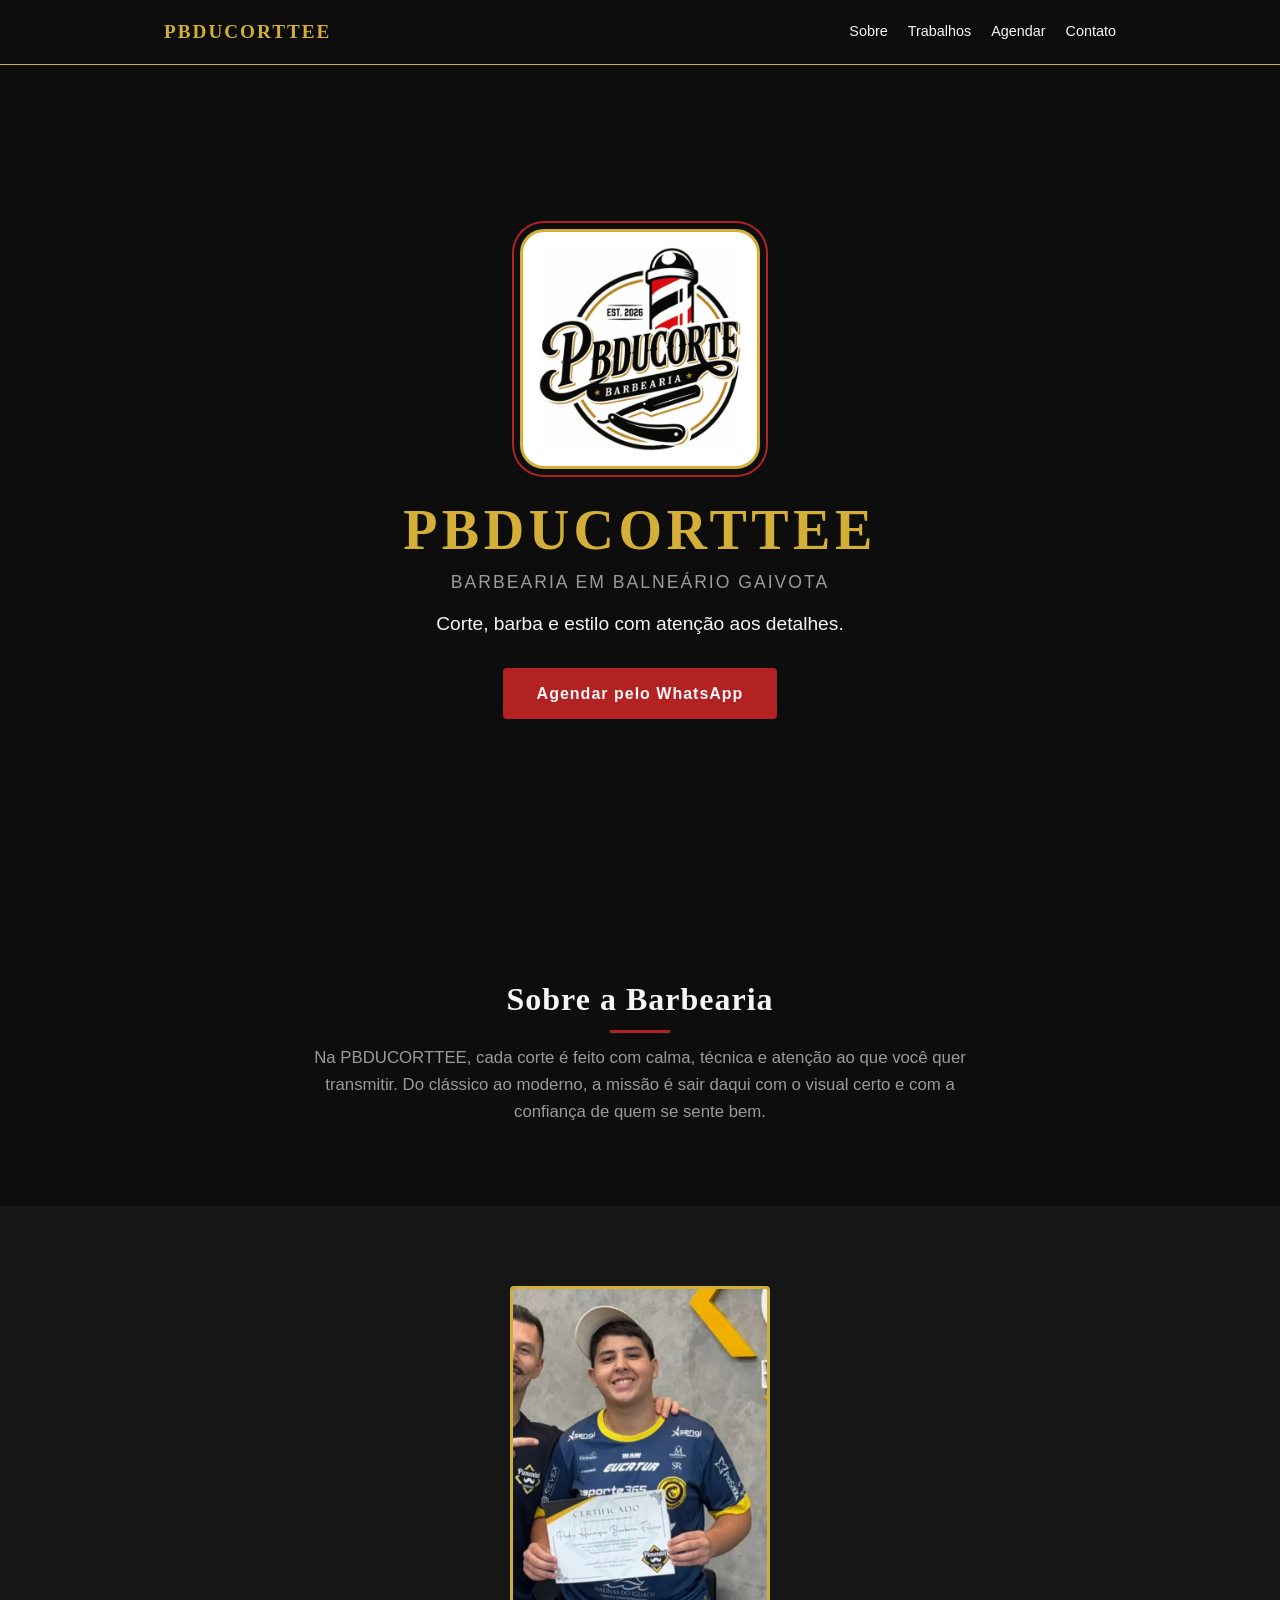
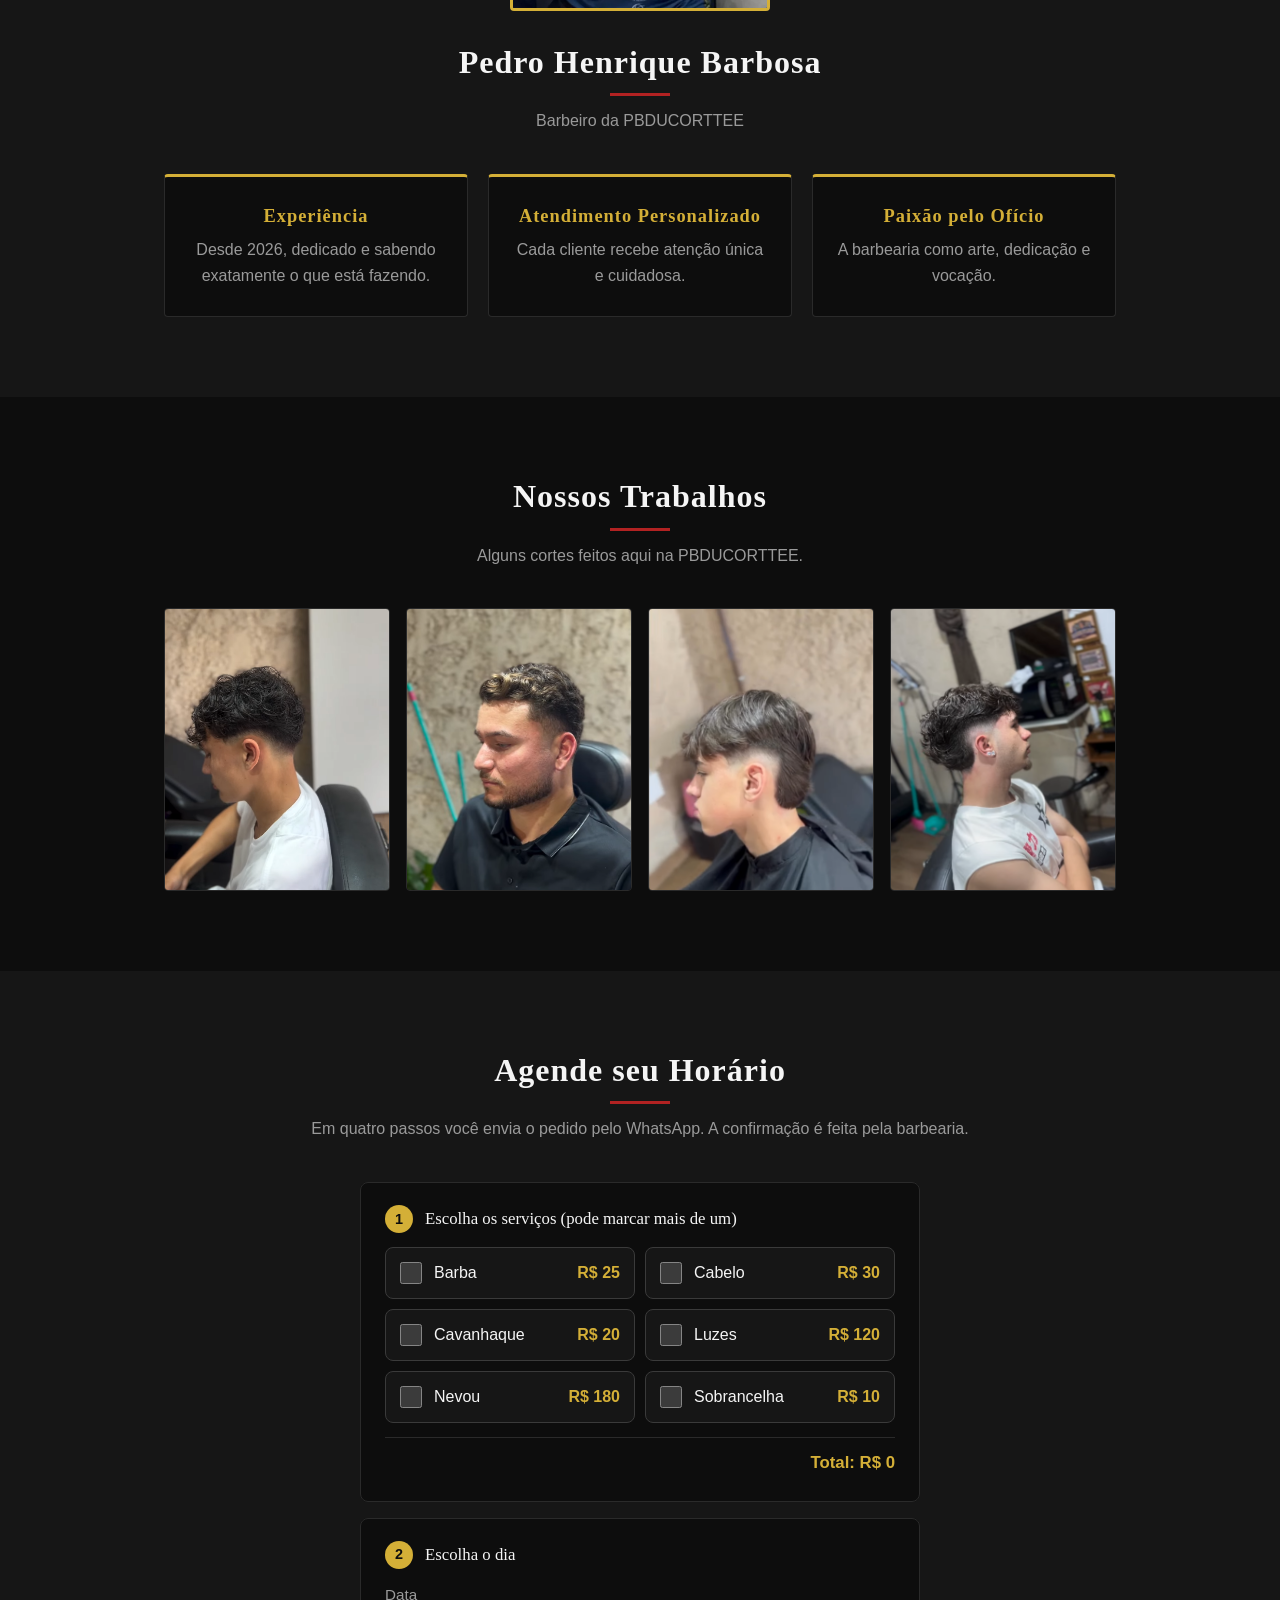
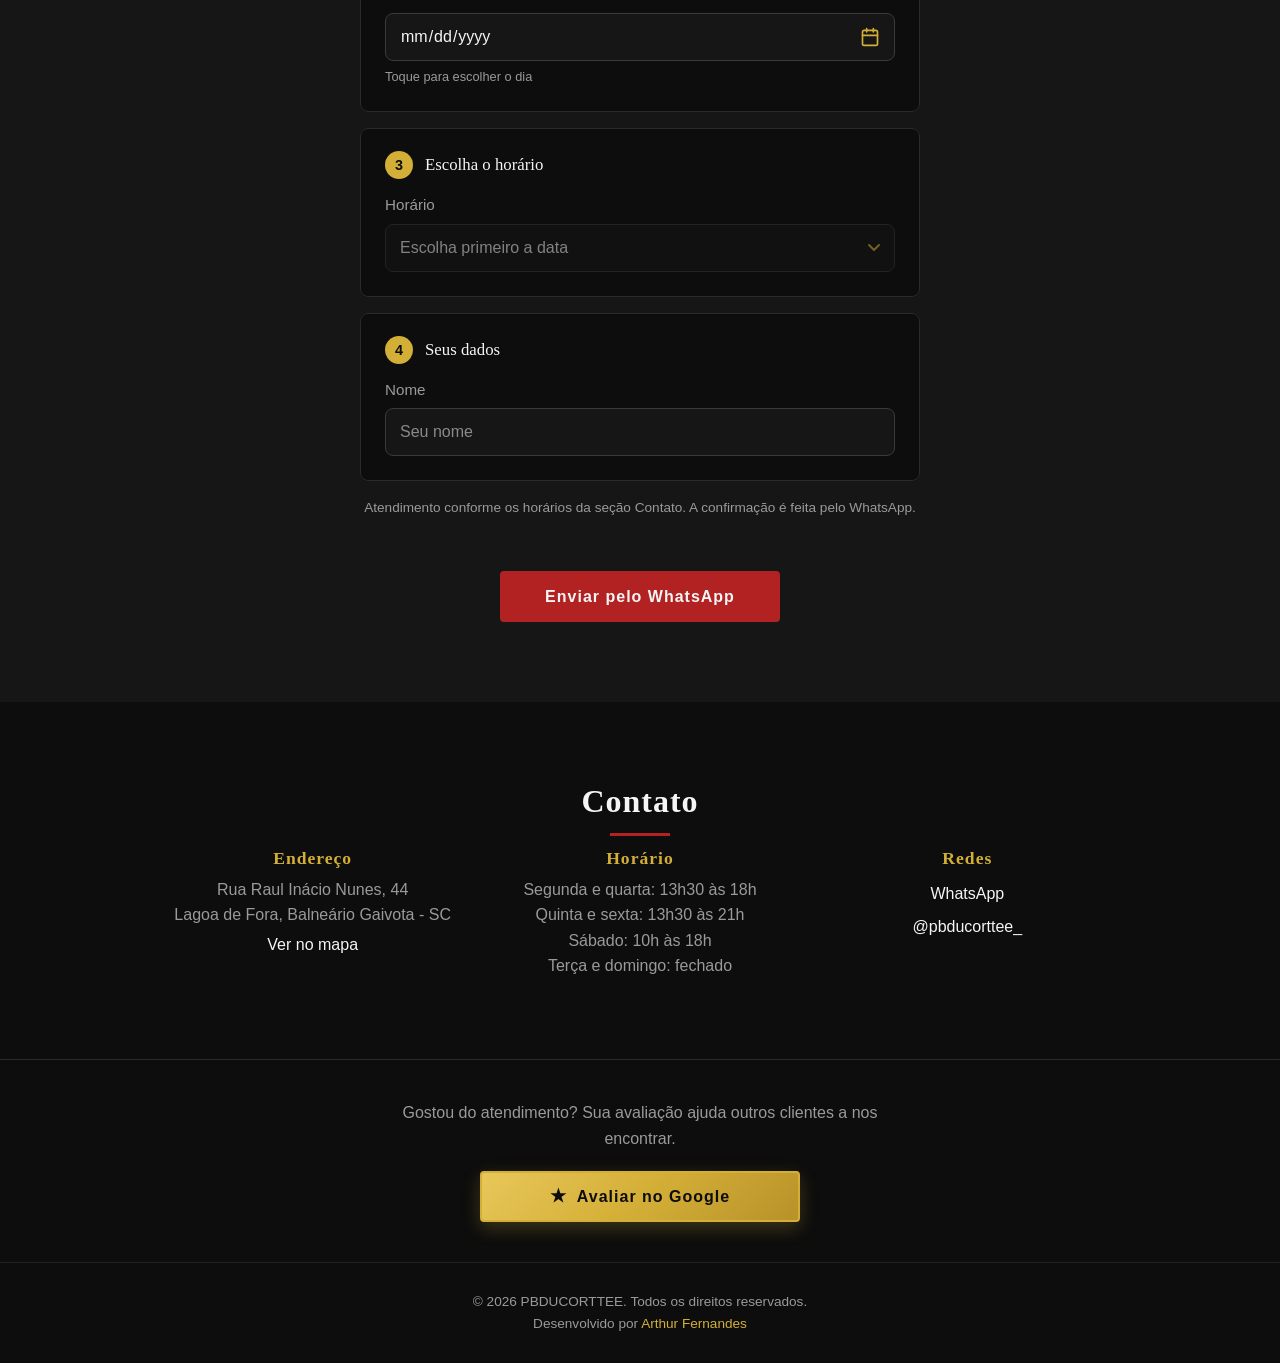
<file: index.html>
<!DOCTYPE html>
<html lang="pt-BR">
<head>
  <meta charset="UTF-8">
  <meta name="viewport" content="width=device-width, initial-scale=1.0">
  <title>PBDUCORTTEE | Barbearia em Balneário Gaivota</title>
  <meta name="description" content="PBDUCORTTEE, barbearia em Balneário Gaivota. Cortes, barba e serviços com agendamento pelo WhatsApp.">
  <meta name="theme-color" content="#0d0d0d">
  <meta name="google-site-verification" content="HPlAgZOCqWRAjvNIIxCqsbNEyaFBF-H4wJ22MpNfLPE" />
  <link rel="canonical" href="https://arthurcodehub.github.io/pbducorttee-site/">

  <!-- Ícones -->
  <link rel="icon" href="assets/img/favicon.ico" sizes="any">
  <link rel="icon" type="image/png" sizes="32x32" href="assets/img/favicon-32.png">
  <link rel="apple-touch-icon" sizes="180x180" href="assets/img/apple-touch-icon.png">

  <!-- Prévia de compartilhamento (WhatsApp, Instagram, Facebook) -->
  <meta property="og:type" content="website">
  <meta property="og:locale" content="pt_BR">
  <meta property="og:site_name" content="PBDUCORTTEE">
  <meta property="og:title" content="PBDUCORTTEE | Barbearia em Balneário Gaivota">
  <meta property="og:description" content="Cortes, barba e serviços com agendamento pelo WhatsApp.">
  <meta property="og:url" content="https://arthurcodehub.github.io/pbducorttee-site/">
  <meta property="og:image" content="https://arthurcodehub.github.io/pbducorttee-site/assets/img/og.jpg">
  <meta property="og:image:width" content="1200">
  <meta property="og:image:height" content="630">
  <meta property="og:image:alt" content="Logo da PBDUCORTTEE, barbearia em Balneário Gaivota">
  <meta name="twitter:card" content="summary_large_image">

  <!-- Dados estruturados: horários e dados iguais aos da ficha do Google -->
  <script type="application/ld+json">
  {
    "@context": "https://schema.org",
    "@type": "HairSalon",
    "name": "PBDUCORTTEE",
    "url": "https://arthurcodehub.github.io/pbducorttee-site/",
    "image": "https://arthurcodehub.github.io/pbducorttee-site/assets/img/logo.png",
    "telephone": "+55 48 9643-7573",
    "priceRange": "R$ 10 – R$ 180",
    "address": {
      "@type": "PostalAddress",
      "streetAddress": "Rua Raul Inácio Nunes, 44 - Lagoa de Fora",
      "addressLocality": "Balneário Gaivota",
      "addressRegion": "SC",
      "postalCode": "88955-000",
      "addressCountry": "BR"
    },
    "openingHoursSpecification": [
      {
        "@type": "OpeningHoursSpecification",
        "dayOfWeek": ["Monday", "Wednesday"],
        "opens": "13:30",
        "closes": "18:00"
      },
      {
        "@type": "OpeningHoursSpecification",
        "dayOfWeek": ["Thursday", "Friday"],
        "opens": "13:30",
        "closes": "21:00"
      },
      {
        "@type": "OpeningHoursSpecification",
        "dayOfWeek": "Saturday",
        "opens": "10:00",
        "closes": "18:00"
      }
    ],
    "sameAs": ["https://www.instagram.com/pbducorttee_/"]
  }
  </script>

  <link rel="stylesheet" href="assets/css/style.css">
</head>
<body>

  <header class="site-header">
    <nav class="container nav" aria-label="Menu principal">
      <a href="#inicio" class="logo">PBDUCORTTEE</a>
      <ul class="nav-links">
        <li><a href="#sobre">Sobre</a></li>
        <li><a href="#trabalhos">Trabalhos</a></li>
        <li><a href="#agendar">Agendar</a></li>
        <li><a href="#contato">Contato</a></li>
      </ul>
    </nav>
  </header>

  <main>

    <!-- 1. Apresentação: nome, cidade e ação principal logo na primeira tela -->
    <section id="inicio" class="hero">
      <div class="container hero-content">
        <img src="assets/img/logo.png" alt="Logo da PBDUCORTTEE" class="hero-logo" width="512" height="512">
        <h1>PBDUCORTTEE<span class="h1-apoio">Barbearia em Balneário Gaivota</span></h1>
        <p>Corte, barba e estilo com atenção aos detalhes.</p>
        <a href="#agendar" class="btn">Agendar pelo WhatsApp</a>
      </div>
    </section>

    <!-- Sobre -->
    <section id="sobre" class="secao">
      <div class="container">
        <h2 class="titulo-secao">Sobre a Barbearia</h2>
        <p class="texto-centro">
          Na PBDUCORTTEE, cada corte é feito com calma, técnica e atenção ao que você quer transmitir.
          Do clássico ao moderno, a missão é sair daqui com o visual certo e com a confiança de quem se sente bem.
        </p>
      </div>
    </section>

    <!-- Profissional -->
    <section id="profissional" class="secao secao-escura">
      <div class="container">
        <img src="assets/img/barbeiro.png" alt="Pedro Henrique Barbosa, barbeiro da PBDUCORTTEE" class="foto-profissional" loading="lazy">

        <h2 class="titulo-secao">Pedro Henrique Barbosa</h2>
        <p class="subtitulo">Barbeiro da PBDUCORTTEE</p>

        <ul class="destaques">
          <li class="destaque">
            <h3>Experiência</h3>
            <p>Desde 2026, dedicado e sabendo exatamente o que está fazendo.</p>
          </li>
          <li class="destaque">
            <h3>Atendimento Personalizado</h3>
            <p>Cada cliente recebe atenção única e cuidadosa.</p>
          </li>
          <li class="destaque">
            <h3>Paixão pelo Ofício</h3>
            <p>A barbearia como arte, dedicação e vocação.</p>
          </li>
        </ul>
      </div>
    </section>

    <!-- Trabalhos -->
    <section id="trabalhos" class="secao">
      <div class="container">
        <h2 class="titulo-secao">Nossos Trabalhos</h2>
        <p class="subtitulo">Alguns cortes feitos aqui na PBDUCORTTEE.</p>

        <ul class="galeria">
          <li>
            <img src="assets/img/fotos/corte-01.png" alt="Corte masculino com acabamento detalhado" loading="lazy">
          </li>
          <li>
            <img src="assets/img/fotos/corte-02.png" alt="Corte masculino com estilo moderno" loading="lazy">
          </li>
          <li>
            <img src="assets/img/fotos/corte-03.png" alt="Corte masculino com acabamento na navalha" loading="lazy">
          </li>
          <li>
            <img src="assets/img/fotos/corte-04.png" alt="Corte masculino com barba aparada" loading="lazy">
          </li>
        </ul>
      </div>
    </section>

    <!-- 2. Agendamento: serviços, data, horário e dados em passos numerados -->
    <section id="agendar" class="secao secao-escura">
      <div class="container">
        <h2 class="titulo-secao">Agende seu Horário</h2>
        <p class="subtitulo">Em quatro passos você envia o pedido pelo WhatsApp. A confirmação é feita pela barbearia.</p>

        <form id="form-agendamento" class="form-agendamento" novalidate>

          <!-- Passo 1: serviços e preços -->
          <fieldset class="passo">
            <legend>
              <span class="numero-passo">1</span>
              Escolha os serviços (pode marcar mais de um)
            </legend>

            <div class="lista-servicos">
              <label class="opcao-servico">
                <input type="checkbox" name="servico" value="Barba" data-preco="25">
                <span class="opcao-nome">Barba</span>
                <span class="preco-opcao">R$ 25</span>
              </label>
              <label class="opcao-servico">
                <input type="checkbox" name="servico" value="Cabelo" data-preco="30">
                <span class="opcao-nome">Cabelo</span>
                <span class="preco-opcao">R$ 30</span>
              </label>
              <label class="opcao-servico">
                <input type="checkbox" name="servico" value="Cavanhaque" data-preco="20">
                <span class="opcao-nome">Cavanhaque</span>
                <span class="preco-opcao">R$ 20</span>
              </label>
              <label class="opcao-servico">
                <input type="checkbox" name="servico" value="Luzes" data-preco="120">
                <span class="opcao-nome">Luzes</span>
                <span class="preco-opcao">R$ 120</span>
              </label>
              <label class="opcao-servico">
                <input type="checkbox" name="servico" value="Nevou" data-preco="180">
                <span class="opcao-nome">Nevou</span>
                <span class="preco-opcao">R$ 180</span>
              </label>
              <label class="opcao-servico">
                <input type="checkbox" name="servico" value="Sobrancelha" data-preco="10">
                <span class="opcao-nome">Sobrancelha</span>
                <span class="preco-opcao">R$ 10</span>
              </label>
            </div>

            <p class="total-servicos" id="total-servicos" aria-live="polite">Total: R$ 0</p>
          </fieldset>

          <!-- Passo 2: data -->
          <fieldset class="passo">
            <legend>
              <span class="numero-passo">2</span>
              Escolha o dia
            </legend>

            <label>
              Data
              <input type="date" id="data" name="data" required>
              <small class="dica-data">Toque para escolher o dia</small>
            </label>
          </fieldset>

          <!-- Passo 3: horário (a lista muda conforme o dia) -->
          <fieldset class="passo">
            <legend>
              <span class="numero-passo">3</span>
              Escolha o horário
            </legend>

            <label>
              Horário
              <select id="horario" name="horario" required disabled>
                <option value="">Escolha primeiro a data</option>
              </select>
            </label>
          </fieldset>

          <!-- Passo 4: seus dados -->
          <fieldset class="passo">
            <legend>
              <span class="numero-passo">4</span>
              Seus dados
            </legend>

            <label>
              Nome
              <input type="text" id="nome" name="nome" placeholder="Seu nome" autocomplete="name" required>
            </label>
          </fieldset>

          <p class="aviso">Atendimento conforme os horários da seção Contato. A confirmação é feita pelo WhatsApp.</p>

          <p class="mensagem-erro" id="erro" role="alert" aria-live="polite"></p>

          <button type="submit" class="btn">Enviar pelo WhatsApp</button>
        </form>
      </div>
    </section>

    <!-- 3. Contato e localização -->
    <section id="contato" class="secao">
      <div class="container">
        <h2 class="titulo-secao">Contato</h2>

        <div class="contato-grid">
          <div class="contato-item">
            <h3>Endereço</h3>
            <p>Rua Raul Inácio Nunes, 44<br>Lagoa de Fora, Balneário Gaivota - SC</p>
            <p>
              <a href="https://www.google.com/maps/search/?api=1&amp;query=Rua+Raul+Inacio+Nunes+44+Balneario+Gaivota"
                 target="_blank" rel="noopener">Ver no mapa</a>
            </p>
          </div>

          <div class="contato-item">
            <h3>Horário</h3>
            <p>Segunda e quarta: 13h30 às 18h</p>
            <p>Quinta e sexta: 13h30 às 21h</p>
            <p>Sábado: 10h às 18h</p>
            <p>Terça e domingo: fechado</p>
          </div>

          <div class="contato-item">
            <h3>Redes</h3>
            <p><a href="https://wa.me/554896437573" target="_blank" rel="noopener">WhatsApp</a></p>
            <p><a href="https://www.instagram.com/pbducorttee_/" target="_blank" rel="noopener">@pbducorttee_</a></p>
          </div>
        </div>
      </div>
    </section>

    <!-- 4. Avaliação: depois do contato, para não atrapalhar o caminho até o agendamento -->
    <section class="secao-avaliacao">
      <div class="container">
        <p>Gostou do atendimento? Sua avaliação ajuda outros clientes a nos encontrar.</p>
        <a href="https://g.page/r/CUrLeezlj0ZXEBM/review" class="btn btn-avaliar" target="_blank" rel="noopener">Avaliar no Google</a>
      </div>
    </section>

  </main>

  <footer class="site-footer">
    <p>&copy; 2026 PBDUCORTTEE. Todos os direitos reservados.</p>
    <p>Desenvolvido por <a href="https://www.instagram.com/fernandes.zwx_/" target="_blank" rel="noopener">Arthur Fernandes</a></p>
  </footer>

  <script src="assets/js/agendamento.js" defer></script>
</body>
</html>
</file>
<file: assets/css/style.css>
/* ==========================================================================
   PBDUCORTTEE — estilos
   Mobile-first: a base vale para celular e os @media (min-width) ampliam o layout.

    1. Variáveis        6. Apresentação     11. Avaliação e rodapé
    2. Base             7. Profissional     12. Interações (hover, toque, foco)
    3. Layout           8. Galeria          13. Tablet e desktop
    4. Botões           9. Agendamento      14. Telas baixas
    5. Cabeçalho       10. Contato          15. Menos movimento
   ========================================================================== */


/* 1. Variáveis
   -------------------------------------------------------------------------- */
:root {
  /* Marca: preto, branco, dourado e vermelho */
  --cor-fundo: #0d0d0d;
  --cor-fundo-secundario: #161616;
  --cor-borda: #2a2a2a;
  --cor-borda-campo: #3a3a3a;
  --cor-texto: #f5f5f5;
  --cor-texto-suave: #9a9a9a;
  --cor-dourado: #d4af37;
  --cor-vermelho: #b22222;
  --cor-erro: #ff6b6b; /* vermelho mais claro: o da marca não tem contraste para texto pequeno */

  --fonte-corpo: "Helvetica Neue", Arial, sans-serif;
  --fonte-titulo: Georgia, "Times New Roman", serif;

  --largura-maxima: 1000px;
  --margem-lateral: clamp(16px, 5vw, 24px);
  --espaco-secao: clamp(52px, 9vw, 80px);
  --altura-header: 76px; /* celular: logo em cima e links embaixo */

  /* Campos de data e hora e barras de rolagem no tema escuro */
  color-scheme: dark;
}


/* 2. Base
   -------------------------------------------------------------------------- */
*,
*::before,
*::after {
  box-sizing: border-box;
  margin: 0;
  padding: 0;
}

html {
  -webkit-text-size-adjust: 100%;
  text-size-adjust: 100%;
  scroll-behavior: smooth;
  /* Evita que o header fixo cubra o início da seção ao navegar pelo menu */
  scroll-padding-top: calc(var(--altura-header) + 8px);
}

body {
  font-family: var(--fonte-corpo);
  background: var(--cor-fundo);
  color: var(--cor-texto);
  line-height: 1.6;
  -webkit-font-smoothing: antialiased;
  -webkit-tap-highlight-color: rgba(212, 175, 55, 0.2);
}

a {
  color: var(--cor-dourado);
  text-decoration: none;
}

ul {
  list-style: none;
}

img {
  display: block;
  max-width: 100%;
  height: auto;
}

h1,
h2,
h3 {
  font-family: var(--fonte-titulo);
  letter-spacing: 1px;
  line-height: 1.2;
  text-wrap: balance;
}

/* Remove o atraso e o zoom de toque duplo em itens clicáveis */
a,
button,
label,
input,
select {
  touch-action: manipulation;
}

::placeholder {
  color: #8a8a8a;
}

option {
  background: var(--cor-fundo);
  color: var(--cor-texto);
}

:focus-visible {
  outline: 2px solid var(--cor-dourado);
  outline-offset: 3px;
}


/* 3. Layout
   -------------------------------------------------------------------------- */
.container {
  width: 100%;
  max-width: var(--largura-maxima);
  margin: 0 auto;
  padding: 0 var(--margem-lateral);
}

.secao {
  padding: var(--espaco-secao) 0;
}

.secao-escura {
  background: var(--cor-fundo-secundario);
}

.titulo-secao {
  margin-bottom: 12px;
  text-align: center;
  font-size: clamp(1.6rem, 4.5vw, 2rem);
}

.titulo-secao::after {
  content: "";
  display: block;
  width: 60px;
  height: 3px;
  margin: 12px auto 0;
  background: var(--cor-vermelho);
}

.subtitulo,
.texto-centro {
  margin-bottom: 28px;
  text-align: center;
  color: var(--cor-texto-suave);
}

.texto-centro {
  max-width: 700px;
  margin: 0 auto;
  font-size: 1.05rem;
}


/* 4. Botões
   -------------------------------------------------------------------------- */
.btn {
  display: inline-flex;
  align-items: center;
  justify-content: center;
  min-height: 48px;
  padding: 14px 32px;
  background: var(--cor-vermelho);
  color: var(--cor-texto);
  border: 2px solid var(--cor-vermelho);
  border-radius: 4px;
  font-family: var(--fonte-corpo);
  font-size: 1rem;
  font-weight: bold;
  letter-spacing: 1px;
  line-height: 1.2;
  text-align: center;
  cursor: pointer;
  -webkit-appearance: none;
  appearance: none;
  transition: background 0.2s, color 0.2s, border-color 0.2s, transform 0.2s;
}

/* Avaliar no Google: dourado, para não competir com o botão vermelho de agendar */
.btn-avaliar {
  position: relative;
  overflow: hidden;
  gap: 10px;
  background: linear-gradient(135deg, #e8c75a 0%, var(--cor-dourado) 50%, #b8922a 100%);
  color: var(--cor-fundo);
  border-color: var(--cor-dourado);
  box-shadow: 0 6px 18px rgba(212, 175, 55, 0.25);
}

.btn-avaliar::before {
  content: "★";
  font-size: 1.1rem;
  line-height: 1;
}

.btn-avaliar::after {
  content: "";
  position: absolute;
  top: 0;
  left: -75%;
  width: 50%;
  height: 100%;
  background: linear-gradient(120deg, transparent, rgba(255, 255, 255, 0.45), transparent);
  transform: skewX(-20deg);
  pointer-events: none;
}

@keyframes brilho {
  from { left: -75%; }
  to { left: 130%; }
}


/* 5. Cabeçalho
   -------------------------------------------------------------------------- */
.site-header {
  position: fixed;
  top: 0;
  left: 0;
  width: 100%;
  background: rgba(13, 13, 13, 0.95);
  -webkit-backdrop-filter: blur(6px);
  backdrop-filter: blur(6px);
  border-bottom: 1px solid var(--cor-dourado);
  z-index: 10;
}

/* Celular: logo em cima e os cinco links numa linha só, com área de toque de ~44px */
.nav {
  display: flex;
  flex-direction: column;
  align-items: center;
  justify-content: center;
  gap: 2px;
  height: var(--altura-header);
}

.logo {
  font-family: var(--fonte-titulo);
  font-size: 1.05rem;
  font-weight: bold;
  line-height: 1.2;
  letter-spacing: 2px;
  color: var(--cor-dourado);
}
.nav-links {
  display: flex;
  justify-content: center;
  align-items: center;
  gap: clamp(16px, 4vw, 32px);
  width: 100%;
  overflow-x: auto;
  scrollbar-width: none;
}

.nav-links::-webkit-scrollbar {
  display: none;
}

.nav-links a {
  display: block;
  padding: 14px 6px;
  color: var(--cor-texto);
  font-size: 0.8rem;
  line-height: 1.2;
  white-space: nowrap;
}


/* 6. Apresentação
   -------------------------------------------------------------------------- */
.hero {
  min-height: 100vh;
  min-height: 100svh; /* descontando a barra de endereço do celular */
  display: flex;
  align-items: center;
  justify-content: center;
  padding: calc(var(--altura-header) + 24px) 0 40px;
  text-align: center;
  background:
    linear-gradient(rgba(13, 13, 13, 0.7), rgba(13, 13, 13, 0.95)),
    var(--cor-fundo);
}

.hero-logo {
  width: min(240px, 60vw);
  aspect-ratio: 1 / 1;
  margin: 0 auto 28px;
  padding: 10px;
  object-fit: contain;
  background: #ffffff;
  border: 3px solid var(--cor-dourado);
  border-radius: 24px;
  box-shadow: 0 0 0 6px var(--cor-fundo), 0 0 0 8px var(--cor-vermelho);
}

.hero h1 {
  font-size: clamp(1.5rem, 8.2vw, 3.5rem);
  letter-spacing: 0.06em;
  color: var(--cor-dourado);
}

/* Termo de busca no H1, em linha menor abaixo do nome */
.h1-apoio {
  display: block;
  margin-top: 8px;
  font-family: var(--fonte-corpo);
  font-size: clamp(0.8rem, 3vw, 1.1rem);
  font-weight: normal;
  letter-spacing: 1.5px;
  text-transform: uppercase;
  color: var(--cor-texto-suave);
}

.hero p {
  max-width: 520px;
  margin: 16px auto 28px;
  font-size: clamp(1rem, 3.5vw, 1.2rem);
}

.hero .btn {
  width: min(100%, 300px);
}


/* 7. Profissional
   -------------------------------------------------------------------------- */
.foto-profissional {
  width: min(260px, 70vw);
  aspect-ratio: 4 / 5;
  object-fit: cover;
  margin: 0 auto 28px;
  border: 3px solid var(--cor-dourado);
  border-radius: 4px;
}

.destaques {
  display: grid;
  grid-template-columns: 1fr;
  gap: 16px;
  max-width: 560px;
  margin: 0 auto;
}

.destaque {
  padding: 24px 20px;
  text-align: center;
  background: var(--cor-fundo);
  border: 1px solid var(--cor-borda);
  border-top: 3px solid var(--cor-dourado);
  border-radius: 4px;
}

.destaque h3 {
  margin-bottom: 10px;
  font-size: 1.15rem;
  color: var(--cor-dourado);
}

.destaque p {
  color: var(--cor-texto-suave);
}


/* 8. Galeria
   -------------------------------------------------------------------------- */
.galeria {
  display: grid;
  grid-template-columns: repeat(2, minmax(0, 1fr));
  gap: 12px;
}

.galeria img {
  width: 100%;
  aspect-ratio: 4 / 5;
  object-fit: cover;
  border: 1px solid var(--cor-borda);
  border-radius: 4px;
  transition: transform 0.3s, border-color 0.3s;
}


/* 9. Agendamento (formulário em quatro passos)
   -------------------------------------------------------------------------- */
.form-agendamento {
  display: grid;
  gap: 16px;
  max-width: 560px;
  margin: 0 auto;
}

.passo {
  min-width: 0;
  padding: 16px;
  background: var(--cor-fundo);
  border: 1px solid var(--cor-borda);
  border-radius: 8px;
}

/* A legenda flutua para não "cortar" a borda do fieldset; o número fica pendurado à esquerda */
.passo > legend {
  float: left;
  position: relative;
  width: 100%;
  min-height: 28px;
  margin-bottom: 14px;
  padding: 3px 0 0 40px;
  font-family: var(--fonte-titulo);
  font-size: 1.05rem;
  line-height: 1.3;
  color: var(--cor-texto);
}

.passo > legend + * {
  clear: both;
}

.numero-passo {
  position: absolute;
  top: 0;
  left: 0;
  display: grid;
  place-items: center;
  width: 28px;
  height: 28px;
  border-radius: 50%;
  background: var(--cor-dourado);
  color: var(--cor-fundo);
  font-family: var(--fonte-corpo);
  font-size: 0.9rem;
  font-weight: bold;
  line-height: 1;
}

/* Passo 1: serviços como cartões que se marcam com um toque */
.lista-servicos {
  display: grid;
  grid-template-columns: 1fr;
  gap: 10px;
}

.opcao-servico {
  display: flex;
  align-items: center;
  gap: 12px;
  min-height: 52px;
  padding: 10px 14px;
  background: var(--cor-fundo-secundario);
  border: 1px solid var(--cor-borda-campo);
  border-radius: 8px;
  color: var(--cor-texto);
  cursor: pointer;
  transition: border-color 0.2s, background 0.2s;
}

.opcao-servico input {
  flex: none;
  width: 22px;
  height: 22px;
  accent-color: var(--cor-dourado);
  cursor: pointer;
}

.opcao-nome {
  flex: 1;
  min-width: 0;
  overflow-wrap: anywhere;
}

.preco-opcao {
  color: var(--cor-dourado);
  font-weight: bold;
  white-space: nowrap;
}

.opcao-servico:has(input:checked) {
  background: rgba(212, 175, 55, 0.08);
  border-color: var(--cor-dourado);
}

.total-servicos {
  margin-top: 14px;
  padding-top: 12px;
  border-top: 1px solid var(--cor-borda);
  text-align: right;
  font-size: 1.05rem;
  font-weight: bold;
  color: var(--cor-dourado);
}

/* Passos 2, 3 e 4: campos com altura de toque confortável */
.passo > label {
  display: grid;
  gap: 6px;
  font-size: 0.95rem;
  color: var(--cor-texto-suave);
}

.passo > label input,
.passo > label select {
  width: 100%;
  min-width: 0;
  min-height: 48px;
  padding: 12px 14px;
  background-color: var(--cor-fundo-secundario);
  border: 1px solid var(--cor-borda-campo);
  border-radius: 8px;
  color: var(--cor-texto);
  font-family: inherit;
  font-size: 1rem; /* 16px: abaixo disso o iPhone dá zoom ao tocar no campo */
}

.passo > label input[type="date"] {
  text-align: left;
}

.passo > label input[type="date"]::-webkit-date-and-time-value {
  text-align: left;
}

.passo > label select {
  padding-right: 40px;
  background-image: url("data:image/svg+xml,%3Csvg xmlns='http://www.w3.org/2000/svg' width='12' height='8' viewBox='0 0 12 8'%3E%3Cpath d='M1 1l5 5 5-5' fill='none' stroke='%23d4af37' stroke-width='2' stroke-linecap='round' stroke-linejoin='round'/%3E%3C/svg%3E");
  background-repeat: no-repeat;
  background-position: right 14px center;
  -webkit-appearance: none;
  appearance: none;
}

.passo > label select:disabled {
  opacity: 0.5;
  cursor: not-allowed;
}

.passo > label input:focus,
.passo > label select:focus {
  outline: none;
  border-color: var(--cor-dourado);
  box-shadow: 0 0 0 3px rgba(212, 175, 55, 0.25);
}

.form-agendamento .btn {
  width: 100%;
}

.aviso {
  text-align: center;
  font-size: 0.85rem;
  color: var(--cor-texto-suave);
}

.mensagem-erro {
  min-height: 1.4em; /* reserva o espaço para a página não pular quando o erro aparece */
  text-align: center;
  font-size: 0.9rem;
  color: var(--cor-erro);
}


/* 10. Contato
   -------------------------------------------------------------------------- */
.contato-grid {
  display: grid;
  grid-template-columns: 1fr;
  gap: 28px;
  text-align: center;
}

.contato-item h3 {
  margin-bottom: 8px;
  font-size: 1.1rem;
  color: var(--cor-dourado);
}

.contato-item p {
  color: var(--cor-texto-suave);
}

.contato-item a {
  display: inline-block;
  padding: 4px 2px;
  color: var(--cor-texto);
}


/* 11. Avaliação e rodapé
   -------------------------------------------------------------------------- */
.secao-avaliacao {
  padding: 40px 0;
  text-align: center;
  border-top: 1px solid var(--cor-borda);
}

.secao-avaliacao p {
  max-width: 520px;
  margin: 0 auto 20px;
  color: var(--cor-texto-suave);
}

.secao-avaliacao .btn {
  width: min(100%, 320px);
}

.site-footer {
  padding: 28px var(--margem-lateral);
  text-align: center;
  font-size: 0.85rem;
  color: var(--cor-texto-suave);
  border-top: 1px solid #222;
}


/* 12. Interações
   Hover só em aparelhos com mouse: no toque ele "gruda" e deixa o botão transparente.
   -------------------------------------------------------------------------- */
@media (hover: hover) {
  a:hover {
    color: var(--cor-texto);
  }

  .logo:hover,
  .nav-links a:hover,
  .contato-item a:hover {
    color: var(--cor-dourado);
  }

  .btn:hover {
    background: transparent;
    color: var(--cor-dourado);
    border-color: var(--cor-dourado);
  }

  .btn-avaliar:hover {
    background: var(--cor-dourado);
    color: var(--cor-fundo);
    border-color: #f5e08a;
    box-shadow: 0 8px 24px rgba(212, 175, 55, 0.45);
    transform: translateY(-2px);
  }

  .btn-avaliar:hover::after {
    animation: brilho 0.9s ease;
  }

  .opcao-servico:hover {
    border-color: rgba(212, 175, 55, 0.6);
  }

  .galeria img:hover {
    transform: scale(1.02);
    border-color: var(--cor-dourado);
  }
}

/* Resposta imediata ao toque */
.btn:active {
  transform: scale(0.98);
}

.opcao-servico:active {
  background: rgba(212, 175, 55, 0.12);
}

.opcao-servico:has(input:focus-visible) {
  outline: 2px solid var(--cor-dourado);
  outline-offset: 2px;
}

/* Em telas de toque, links de texto ganham área maior */
@media (pointer: coarse) {
  .contato-item a {
    padding: 10px 6px;
  }
}


/* 13. Tablet e desktop
   -------------------------------------------------------------------------- */
@media (min-width: 561px) {
  .lista-servicos {
    grid-template-columns: repeat(2, minmax(0, 1fr));
  }
}

@media (min-width: 641px) {
  :root {
    --altura-header: 64px;
  }

  .subtitulo {
    margin-bottom: 40px;
  }

  /* Cabeçalho em uma linha */
  .nav {
    flex-direction: row;
    justify-content: space-between;
    gap: 0;
  }

  .logo {
    font-size: 1.2rem;
  }

  .nav-links {
    width: auto;
    gap: 20px;
    overflow: visible;
  }

  .nav-links a {
    padding: 8px 0;
    font-size: 0.9rem;
  }

  .hero h1 {
    letter-spacing: 0.08em;
  }

  .h1-apoio {
    letter-spacing: 2px;
  }

  .hero .btn {
    width: auto;
  }

  .foto-profissional {
    margin-bottom: 32px;
  }

  .destaque {
    padding: 28px 24px;
  }

  .passo {
    padding: 22px 24px 24px;
  }

  .form-agendamento .btn {
    width: auto;
    min-width: 280px;
    justify-self: center;
  }
}

@media (min-width: 901px) {
  .galeria {
    grid-template-columns: repeat(4, minmax(0, 1fr));
    gap: 16px;
  }

  .destaques {
    grid-template-columns: repeat(3, 1fr);
    gap: 20px;
    max-width: none;
  }

  .contato-grid {
    grid-template-columns: repeat(3, 1fr);
    gap: 30px;
  }
}


/* 14. Telas baixas
   Mantém o botão de agendar visível sem rolar em celulares curtos ou deitados.
   -------------------------------------------------------------------------- */
@media (max-height: 700px) {
  .hero-logo {
    width: min(160px, 40vw);
    margin-bottom: 20px;
  }
}

@media (max-height: 500px) and (orientation: landscape) {
  .hero {
    padding: calc(var(--altura-header) + 16px) 0 24px;
  }

  .hero-logo {
    width: 84px;
    margin-bottom: 14px;
    padding: 6px;
    border-width: 2px;
    border-radius: 16px;
    box-shadow: 0 0 0 4px var(--cor-fundo), 0 0 0 6px var(--cor-vermelho);
  }

  .hero p {
    margin: 10px auto 18px;
  }
}


/* 15. Menos movimento
   -------------------------------------------------------------------------- */
@media (prefers-reduced-motion: reduce) {
  html {
    scroll-behavior: auto;
  }

  *,
  *::before,
  *::after {
    transition: none !important;
    animation: none !important;
  }

  .btn:active,
  .btn-avaliar:hover,
  .galeria img:hover {
    transform: none;
  }
}

/* Campo de data: ícone visível e largura contida no cartão, inclusive no iOS */
.passo > label {
  grid-template-columns: minmax(0, 1fr);
}

.passo > label input[type="date"] {
  -webkit-appearance: none;
  appearance: none;
  position: relative;
  display: block;
  width: 100%;
  min-width: 0;
  max-width: 100%;
  text-align: left;
  padding-right: 44px;
  background-image: url("data:image/svg+xml,%3Csvg xmlns='http://www.w3.org/2000/svg' width='20' height='20' viewBox='0 0 24 24' fill='none' stroke='%23d4af37' stroke-width='2' stroke-linecap='round' stroke-linejoin='round'%3E%3Crect x='3' y='4' width='18' height='18' rx='2'/%3E%3Cpath d='M16 2v4M8 2v4M3 10h18'/%3E%3C/svg%3E");
  background-repeat: no-repeat;
  background-position: right 14px center;
  background-size: 20px 20px;
}

.passo > label input[type="date"]::-webkit-date-and-time-value {
  text-align: left;
}

/* Toda a área do campo abre o seletor nativo */
.passo > label input[type="date"]::-webkit-calendar-picker-indicator {
  position: absolute;
  inset: 0;
  width: 100%;
  height: 100%;
  opacity: 0;
  cursor: pointer;
}

/* Dica que aparece só enquanto o campo está vazio */
.dica-data {
  font-size: 0.8rem;
  color: var(--cor-texto-suave);
}

.passo > label input[type="date"]:valid + .dica-data {
  display: none;
}
</file>
